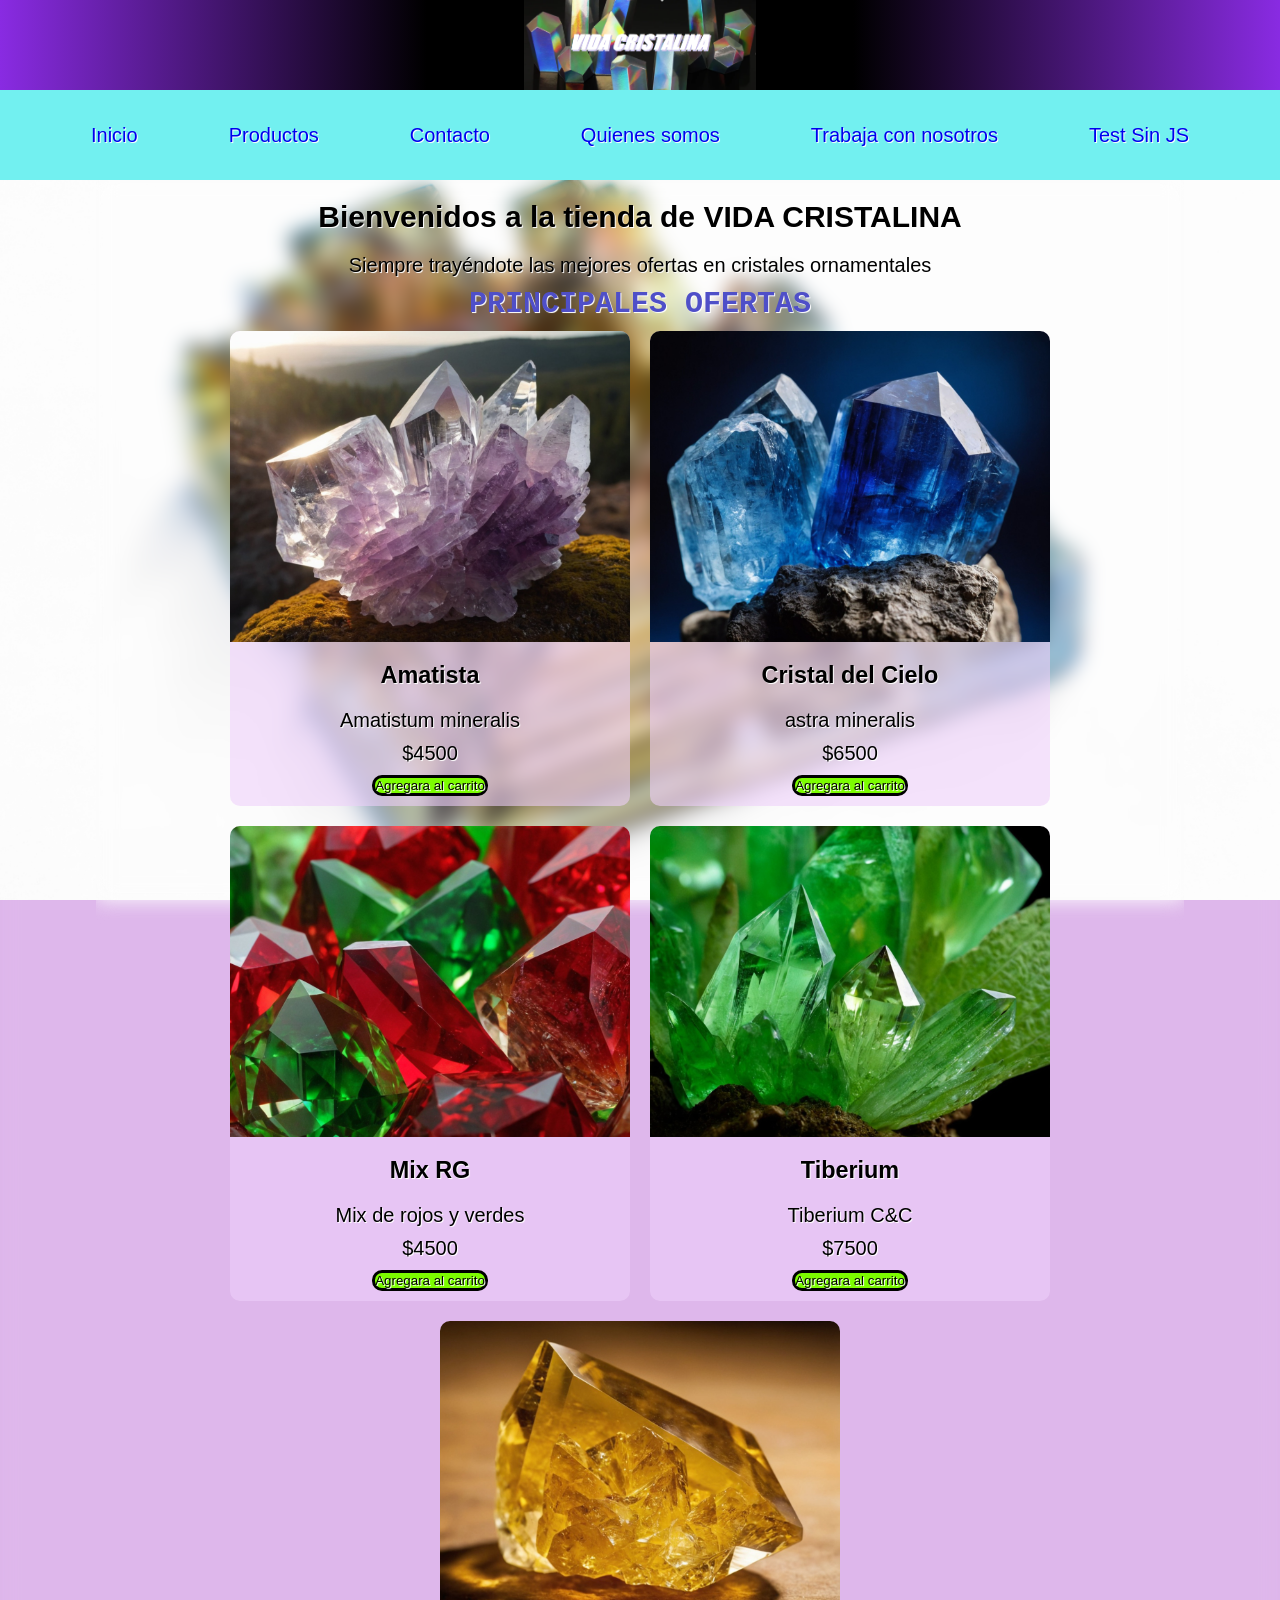
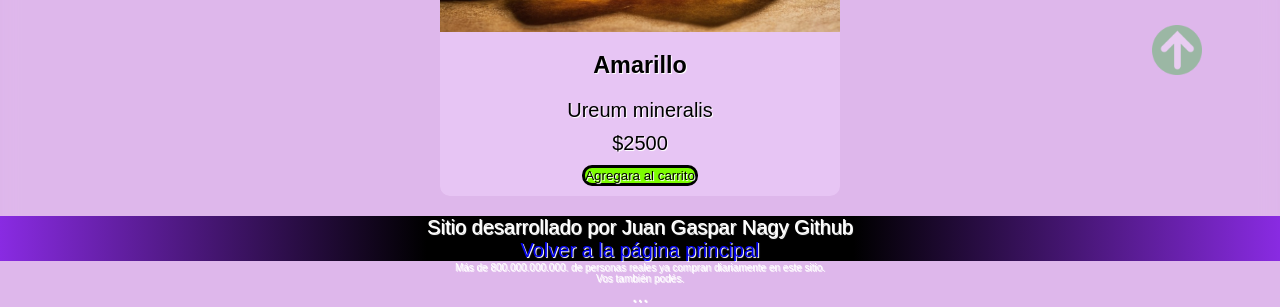
<file: index.html>
<!DOCTYPE html>
<html lang="en">
<head>
    <meta charset="UTF-8">
    <meta name="viewport" content="width=device-width, initial-scale=1.0">
    <link rel="stylesheet" href="css/styles.css">
    <link rel="icon" href="./img/icon2.png">
    <title>E-Shop</title>
</head>
<body>
    <header id="paheader" class="header">
        <a href="./index.html"><div class="logo-container"><img src="./img/LogoTemp2.png" alt="Logo"></div></a>
        
        <!-- USO DIVS adentro de li para que sea más fácil clickear o usar la llema del dedo,
         dispensando de presición.
        
        Si alcanza el tiempo hacer la nav con divs, sin ul para que ocupen
         todo el ancho visual -->
            <nav class="miNav">
                <ul>
                    <li><a href="./index.html"><div class="miNavDiv">Inicio</div></a></li>
                    <li><a href="./pages/products.html"><div class="miNavDiv">Productos</div></a></li>
                    <li><a href="./pages/contact.html"><div class="miNavDiv">Contacto</div></a></li>
                    <li><a href="./pages/about.html"><div class="miNavDiv">Quienes somos</div></a></li>
                    <li><a href="./pages/job.html"><div class="miNavDiv">Trabaja con nosotros</div></a></li>
                    <li><a href="./pages/testdetailsnojs.html"><div class="miNavDiv">Test Sin JS</div></a></li>
                </ul>
            </nav>
    </header>
    <div class="subBody">
        <main id="main">
            <section class="inicio">
                <h1>Bienvenidos a la tienda de VIDA CRISTALINA</h1>
                <p> Siempre trayéndote las mejores ofertas en cristales ornamentales</p>
            </section>
            <div class="contenedor-tarjetas">
                <section>
                    <h2 class="tituloSecundario textoSecundario">PRINCIPALES OFERTAS</h2>

                    <div class="card-container">

                        <article class="card">
                            <img src="./img/productos/Amatista.jpeg" alt="amatista">
                            <h3>Amatista</h3>
                            <p>Amatistum mineralis</p>
                            <p>$4500</p>
                            <button class="btn text-dark">Agregara al carrito</button>
                        </article>

                        <article class="card">
                            <img src="./img/productos/Cielo.jpeg" alt="Cielo">
                            <h3>Cristal del Cielo</h3>
                            <p>astra mineralis</p>
                            <p>$6500</p>
                            <button class="btn text-dark">Agregara al carrito</button>
                        </article>

                        <article class="card">
                            <img src="./img/productos/MulticolorRG.jpeg" alt="MulticolorRG">
                            <h3>Mix RG</h3>
                            <p>Mix de rojos y verdes</p>
                            <p>$4500</p>
                            <button class="btn text-dark">Agregara al carrito</button>
                        </article>
                        
                        <article class="card">
                            <img src="./img/productos/Tiberium.jpeg" alt="Tiberium">
                            <h3>Tiberium</h3>
                            <p>Tiberium C&C</p>
                            <p>$7500</p>
                            <button class="btn text-dark">Agregara al carrito</button>
                        </article>
                        <article class="card">
                            <img src="./img/productos/Yellow.jpeg" alt="Yellow">
                            <h3>Amarillo</h3>
                            <p>Ureum mineralis</p>
                            <p>$2500</p>
                            <button class="btn text-dark">Agregara al carrito</button>
                        </article>
                        </div>
                </section>    
            </div>
        </main>
        
        <!-- <aside>
            Si hay tiempo revisar cómo encajarlo.
            Acá iría un aside, convendría un menú desplegable al hacer hover. dejarlo con un 1% de ancho.
                Revisar qué andaría bien para un e-shop.
        </aside> -->
    </div>

    <footer id="footer">
        <div>
            Sitio desarrollado por Juan Gaspar Nagy <icon>Github</icon>
            <div><a href="./index.html">Volver a la página principal</a></div>
            <div class="anuncio">
                <!--para que respete los dos renglones los span están con display block, considerar
                si se cambia el elemento.-->
                <span>Más de 800.000.000.000. de personas reales ya compran diariamente en este sitio.</span>
                <span>Vos también podés.</span>
            </div>
        </div>
        <center id="statusElement">...</center>
    </footer>
    <a href="#main" title="click aquí para volver arriba"><img class="volverArriba" alt="volverArriba" src="./img/up-arrow.png"></a>
        <!--         RECORDAR 

        RECORDAR USAR EN LAS IMG VIEW RELATIVO Y NO EN PIXELS

        ME gusta la idea de un botoncito que aparezca cuando se baja, para volver arriba

        y otro que despilegue la navbar 
        
        PONERLE TITLE A LOS ELEMENTOS QUE ME GUSTARÍA QUE TENGAN UNA PEQUEÑA DESCRIPCIÓN AL POSAREL PUNTERO
        COMO LA FLECHITA DE VOLVER ARRIBA
        -->
    <script src="./js/titleanim.js"></script>
</body>
</html>
</file>
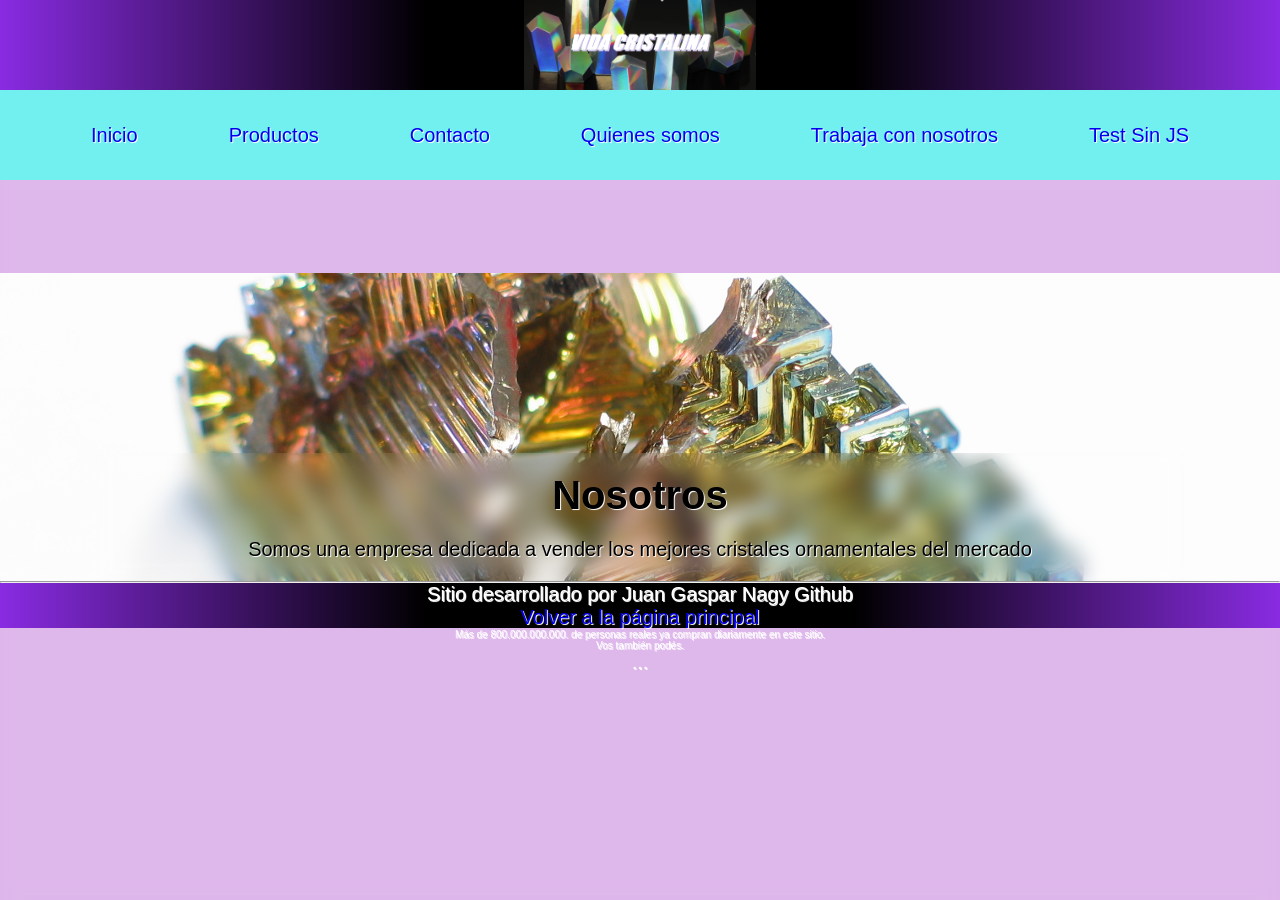
<file: pages/about.html>
<!DOCTYPE html>
<html lang="en">
<head>
    <meta charset="UTF-8">
    <meta name="viewport" content="width=device-width, initial-scale=1.0">
    <link rel="stylesheet" href="../css/styles.css">
    <link rel="icon" href="../img/icon2.png">
    <title>Quienes somos</title>
</head>
<body>
    <header id="paheader" class="header">
        <a href="../index.html"><div class="logo-container"><img src="../img/LogoTemp2.png" alt="Logo"></div></a>
        
        <!-- USO DIVS adentro de li para que sea más fácil clickear o usar la llema del dedo,
         dispensando de presición.
        
        Si alcanza el tiempo hacer la nav con divs, sin ul para que ocupen
         todo el ancho visual -->
            <nav class="miNav">
                <ul>
                    <li><a href="../index.html"><div class="miNavDiv">Inicio</div></a></li>
                    <li><a href="./products.html"><div class="miNavDiv">Productos</div></a></li>
                    <li><a href="./contact.html"><div class="miNavDiv">Contacto</div></a></li>
                    <li><a href="./about.html"><div class="miNavDiv">Quienes somos</div></a></li>
                    <li><a href="./job.html"><div class="miNavDiv">Trabaja con nosotros</div></a></li>
                    <li><a href="./testdetailsnojs.html"><div class="miNavDiv">Test Sin JS</div></a></li>
                </ul>
            </nav>
    </header>
    <div class="subBody">
        <main>
            <div id="nosotros">
                <h1> Nosotros </h1>
                <p>Somos una empresa dedicada a vender los mejores cristales ornamentales del mercado</p>
            </div>
        </main>
    </div>
    <hr>

    <footer id="footer">
        <div>
            Sitio desarrollado por Juan Gaspar Nagy <icon>Github</icon>
            <div><a href="../index.html">Volver a la página principal</a></div>
            <div class="anuncio">
                <!--para que respete los dos renglones los span están con display block, considerar
                si se cambia el elemento.-->
                <span>Más de 800.000.000.000. de personas reales ya compran diariamente en este sitio.</span>
                <span>Vos también podés.</span>
            </div>
        </div>
        <center id="statusElement">...</center>
    </footer>
    <script src="../js/titleanim.js"></script>
</body>
</html>
</file>
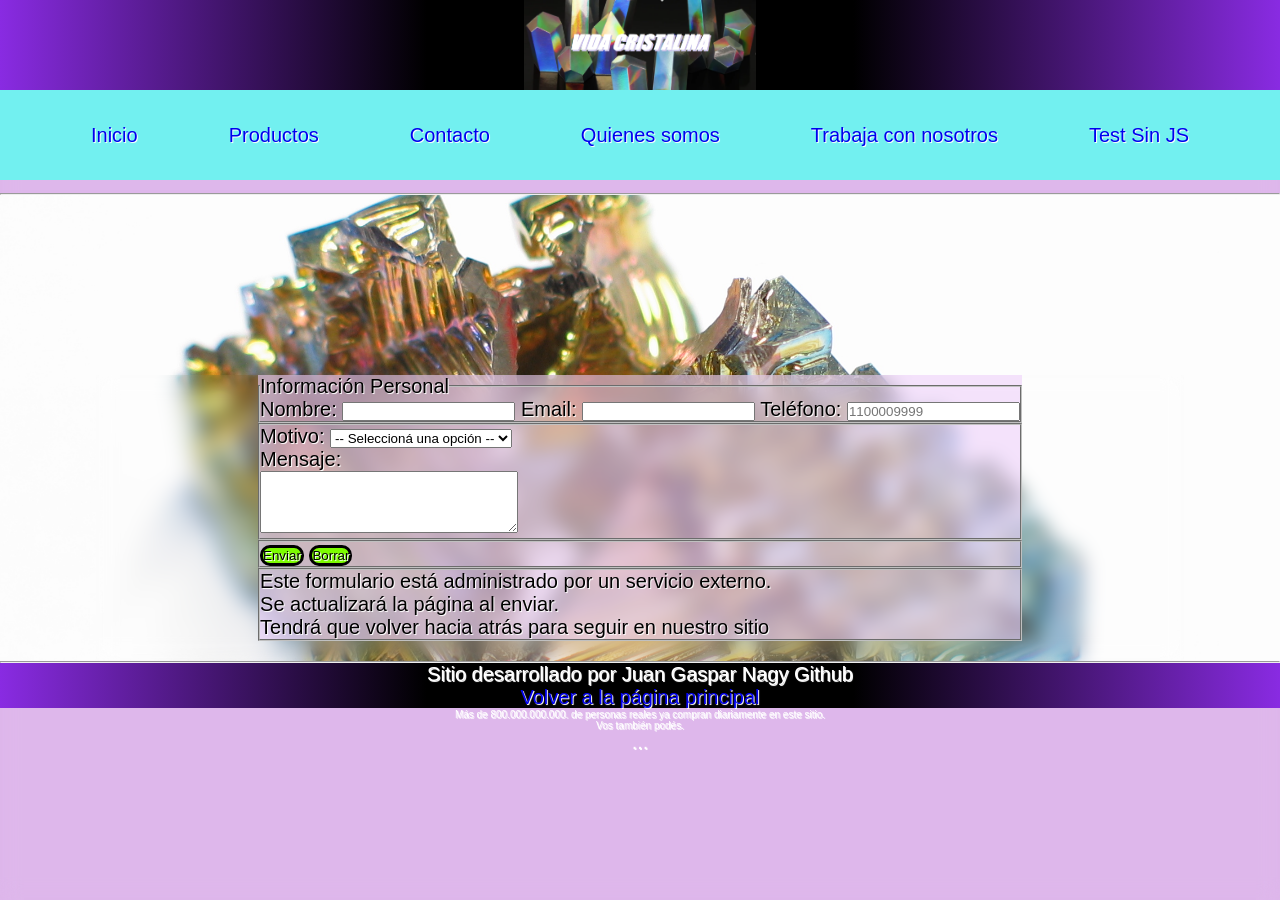
<file: pages/contact.html>
<!DOCTYPE html>
<html lang="en">
<head>
    <meta charset="UTF-8">
    <meta name="viewport" content="width=device-width, initial-scale=1.0">
    <link rel="stylesheet" href="../css/styles.css">
    <link rel="icon" href="../img/icon2.png">
    <title>Contacto</title>
</head>
<body>
    <header id="paheader" class="header">
        <a href="../index.html"><div class="logo-container"><img src="../img/LogoTemp2.png" alt="Logo"></div></a>
        
        <!-- USO DIVS adentro de li para que sea más fácil clickear o usar la llema del dedo,
         dispensando de presición.
        
        Si alcanza el tiempo hacer la nav con divs, sin ul para que ocupen
         todo el ancho visual -->
            <nav class="miNav">
                <ul>
                    <li><a href="../index.html"><div class="miNavDiv">Inicio</div></a></li>
                    <li><a href="./products.html"><div class="miNavDiv">Productos</div></a></li>
                    <li><a href="./contact.html"><div class="miNavDiv">Contacto</div></a></li>
                    <li><a href="./about.html"><div class="miNavDiv">Quienes somos</div></a></li>
                    <li><a href="./job.html"><div class="miNavDiv">Trabaja con nosotros</div></a></li>
                    <li><a href="./testdetailsnojs.html"><div class="miNavDiv">Test Sin JS</div></a></li>
                </ul>
            </nav>
    </header>
    <hr>
    <div class="subBody">
        <main>
            
            <form id="form-contact" action="https://formspree.io/f/xppqjbdz" method="POST">
                <fieldset>
                    <legend>Información Personal</legend>
                    
                    <label for="nombre">Nombre:</label>
                    <input type="text" name="nombre" id="nombre" required>

                    <label for="email">Email:</label>
                    <input type="email" name="email" id="email" required>

                    <label for="telefono">Teléfono:</label>
                    <input type="tel" name="telefono" id="telefono" placeholder="1100009999">
                </fieldset>
                
                <fieldset>
                    <label for="motivo">Motivo:</label>
                    <select id="motivo" name="motivo" required>
                        <option value="">-- Seleccioná una opción --</option>
                        <option value="consulta">Consulta</option>
                        <option value="soporte">Soporte</option>
                        <option value="otros">Otros</option>
                    </select>
                    <input class="escondido" name="otrosmotivos" id="otrosmotivos" placeholder="otrosmotivos">
                    
                    <div>
                        <div><label for="mensaje" >Mensaje:</label></div>
                        <textarea id="mensaje" name="mensaje" rows="4" cols="30" required></textarea></div>
            </fieldset>
            <fieldset>
                <button class="btn text-dark">Enviar</button>
                <button class="btn text-dark">Borrar</button>
            </fieldset>
            <fieldset>
                <p>Este formulario está administrado por un servicio externo.</p>
                <p>Se actualizará la página al enviar.</p>
                <p>Tendrá que volver hacia atrás para seguir en nuestro sitio</p>
            </fieldset>
            </form>
        </main>
    </div>

    <hr>
    <footer id="footer">
        <div>
            Sitio desarrollado por Juan Gaspar Nagy <icon>Github</icon>
            <div><a href="../index.html">Volver a la página principal</a></div>
            <div class="anuncio">
                <!--para que respete los dos renglones los span están con display block, considerar
                si se cambia el elemento.-->
                <span>Más de 800.000.000.000. de personas reales ya compran diariamente en este sitio.</span>
                <span>Vos también podés.</span>
            </div>
        </div>
        <center id="statusElement">...</center>
    </footer>
    <script src="../js/titleanim.js"></script>
    <script src="../js/contactform.js"></script>
</body>
</html>
</file>
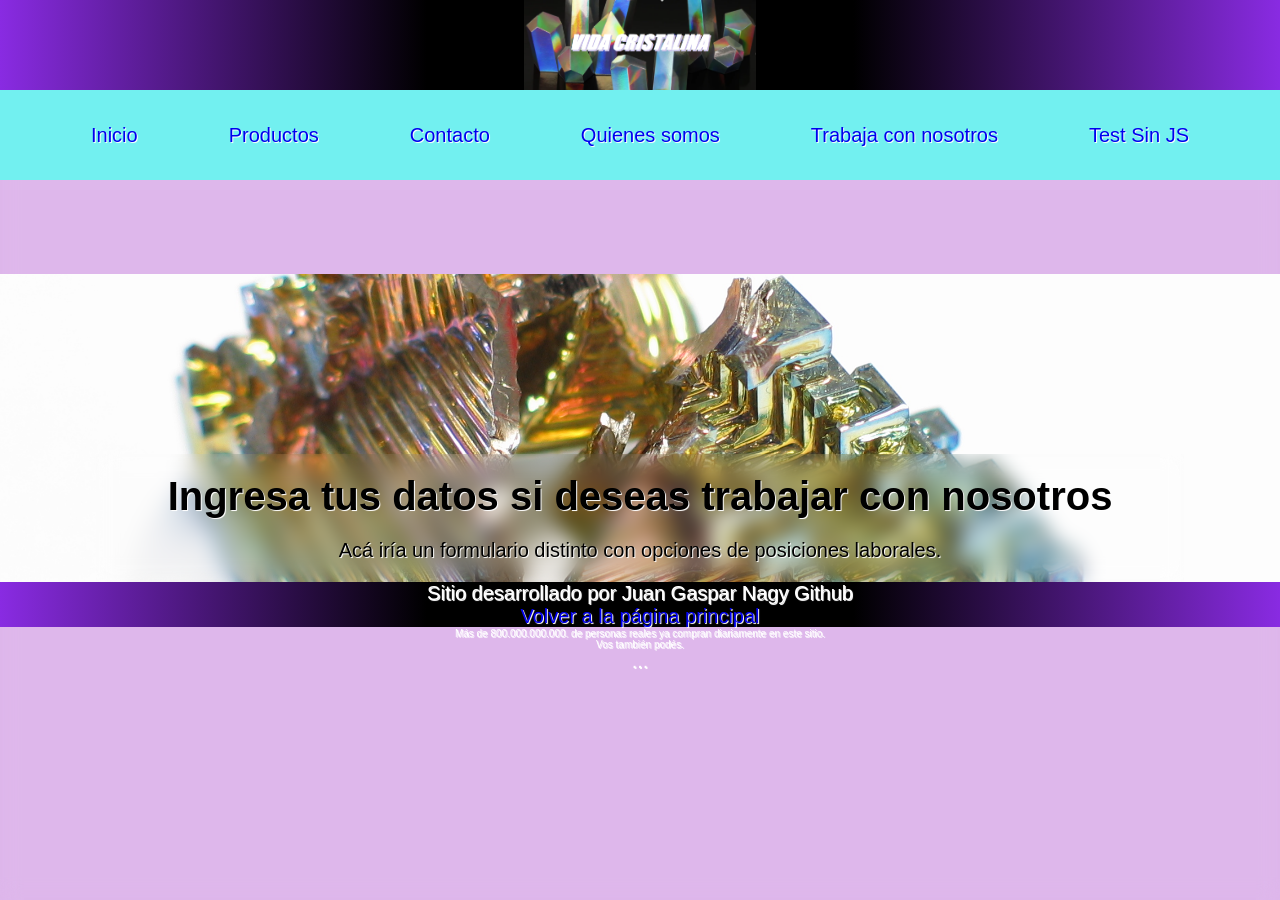
<file: pages/job.html>
<!DOCTYPE html>
<html lang="en">
    <head>
        <meta charset="UTF-8">
        <meta name="viewport" content="width=device-width, initial-scale=1.0">
        <link rel="stylesheet" href="../css/styles.css">
        <link rel="icon" href="../img/icon2.png">
        <title>Trabaja con nosotros</title>
    </head>
    <body>
        
        <header id="paheader" class="header">
            <a href="../index.html"><div class="logo-container"><img src="../img/LogoTemp2.png" alt="Logo"></div></a>
            
            <!-- USO DIVS adentro de li para que sea más fácil clickear o usar la llema del dedo,
            dispensando de presición.
            
            Si alcanza el tiempo hacer la nav con divs, sin ul para que ocupen
            todo el ancho visual -->
                <nav class="miNav">
                    <ul>
                        <li><a href="../index.html"><div class="miNavDiv">Inicio</div></a></li>
                        <li><a href="./products.html"><div class="miNavDiv">Productos</div></a></li>
                        <li><a href="./contact.html"><div class="miNavDiv">Contacto</div></a></li>
                        <li><a href="./about.html"><div class="miNavDiv">Quienes somos</div></a></li>
                        <li><a href="./job.html"><div class="miNavDiv">Trabaja con nosotros</div></a></li>
                        <li><a href="./testdetailsnojs.html"><div class="miNavDiv">Test Sin JS</div></a></li>
                    </ul>
                </nav>
        </header>
        <div class="subBody">
            <main>
                <h1 class="TituloPrimario">Ingresa tus datos si deseas trabajar con nosotros</h1>
                <p> Acá iría un formulario distinto con opciones de posiciones laborales.</p>
            </main>
        </div>
        <footer id="footer">
            <div>
                Sitio desarrollado por Juan Gaspar Nagy <icon>Github</icon>
                <div><a href="../index.html">Volver a la página principal</a></div>
                <div class="anuncio">
                    <!--para que respete los dos renglones los span están con display block, considerar
                    si se cambia el elemento.-->
                    <span>Más de 800.000.000.000. de personas reales ya compran diariamente en este sitio.</span>
                    <span>Vos también podés.</span>
                </div>
            </div>
            <center id="statusElement">...</center>
        </footer>
    <script src="../js/titleanim.js"></script>
    </body>
</html>
</file>
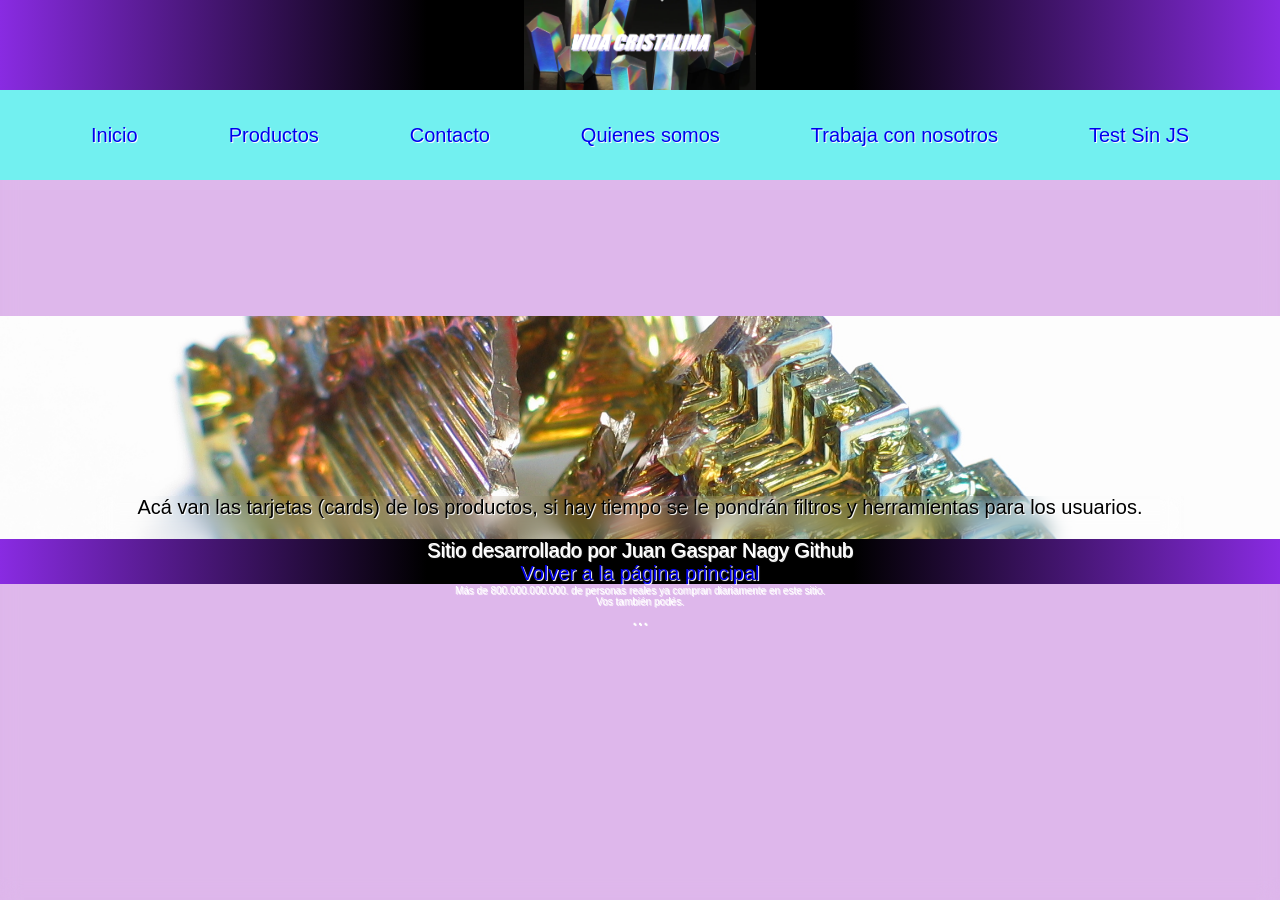
<file: pages/products.html>
<!DOCTYPE html>
<html lang="en">
<head>
    <meta charset="UTF-8">
    <meta name="viewport" content="width=device-width, initial-scale=1.0">
    <link rel="stylesheet" href="../css/styles.css">
    <link rel="icon" href="../img/icon2.png">
    <title>E-Shop</title>
</head>
<body>
    <header id="paheader" class="header">
        <a href="../index.html"><div class="logo-container"><img src="../img/LogoTemp2.png" alt="Logo"></div></a>
        
        <!-- USO DIVS adentro de li para que sea más fácil clickear o usar la llema del dedo,
         dispensando de presición.
        
        Si alcanza el tiempo hacer la nav con divs, sin ul para que ocupen
         todo el ancho visual -->
            <nav class="miNav">
                <ul>
                    <li><a href="../index.html"><div class="miNavDiv">Inicio</div></a></li>
                    <li><a href="./products.html"><div class="miNavDiv">Productos</div></a></li>
                    <li><a href="./contact.html"><div class="miNavDiv">Contacto</div></a></li>
                    <li><a href="./about.html"><div class="miNavDiv">Quienes somos</div></a></li>
                    <li><a href="./job.html"><div class="miNavDiv">Trabaja con nosotros</div></a></li>
                    <li><a href="./testdetailsnojs.html"><div class="miNavDiv">Test Sin JS</div></a></li>
                </ul>
            </nav>
    </header>
    <div class="subBody">
        <main>
            <p>Acá van las tarjetas (cards) de los productos, si hay tiempo se le pondrán filtros y herramientas para los usuarios. </p>
        </main>
    </div>

    <footer id="footer">
        <div>
            Sitio desarrollado por Juan Gaspar Nagy <icon>Github</icon>
            <div><a href="../index.html">Volver a la página principal</a></div>
            <div class="anuncio">
                <!--para que respete los dos renglones los span están con display block, considerar
                si se cambia el elemento.-->
                <span>Más de 800.000.000.000. de personas reales ya compran diariamente en este sitio.</span>
                <span>Vos también podés.</span>
            </div>
        </div>
        <center id="statusElement">...</center>
    </footer>
    <script src="../js/titleanim.js"></script>
</body>


</html>
</file>
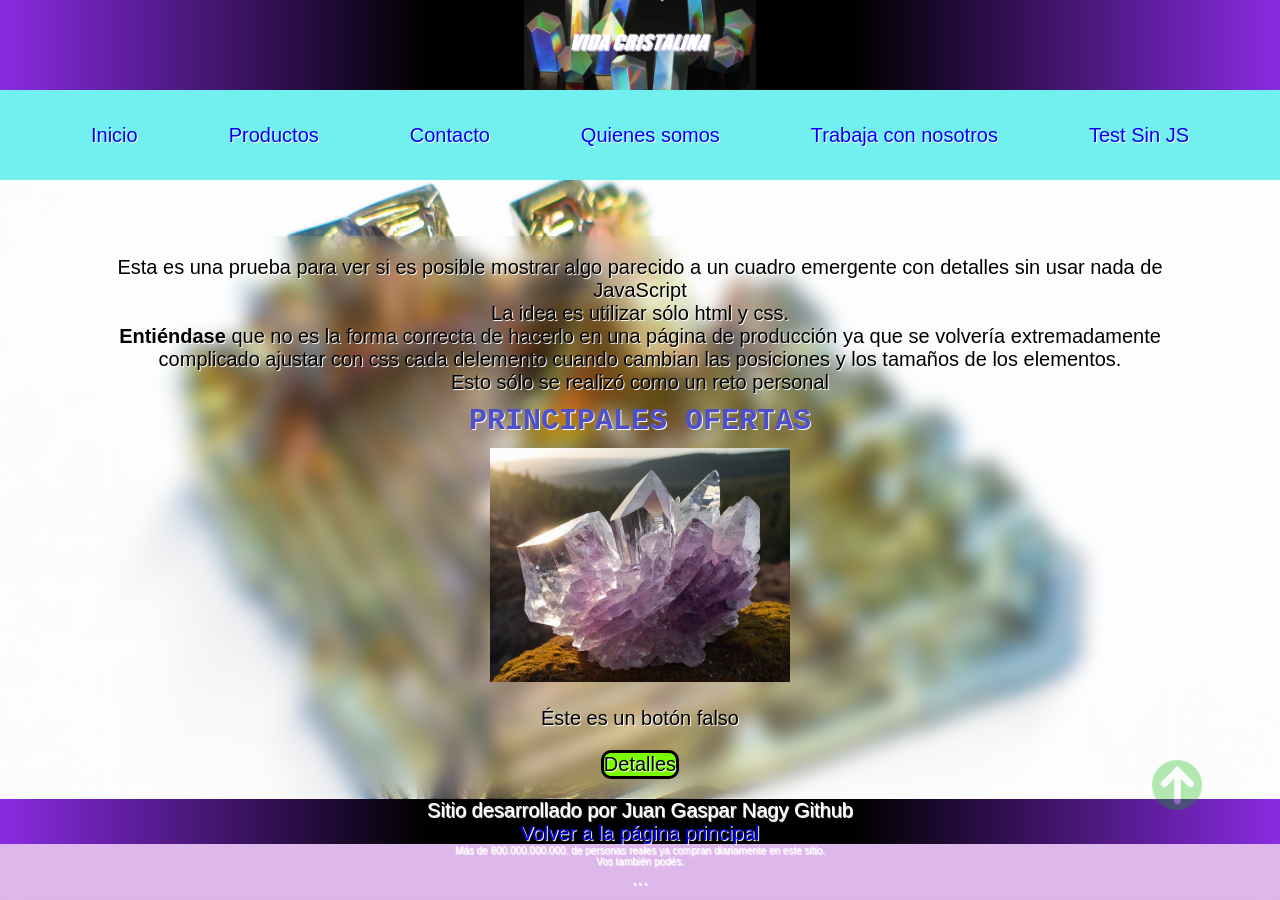
<file: pages/testdetailsnojs.html>
<!DOCTYPE html>
<html lang="en">
    <head>
        <meta charset="UTF-8">
        <meta name="viewport" content="width=device-width, initial-scale=1.0">
        <link rel="stylesheet" href="../css/styles.css">
        <link rel="icon" href="../img/icon2.png">
        <title>E-Shop</title>
    </head>
    <body>
        <header id="paheader" class="header">
            <a href="../index.html"><div class="logo-container"><img src="../img/LogoTemp2.png" alt="Logo"></div></a>
            
            <!-- USO DIVS adentro de li para que sea más fácil clickear o usar la llema del dedo,
            dispensando de presición.
            
            Si alcanza el tiempo hacer la nav con divs, sin ul para que ocupen
            todo el ancho visual -->
                <nav class="miNav">
                    <ul>
                        <li><a href="../index.html"><div class="miNavDiv">Inicio</div></a></li>
                        <li><a href="./products.html"><div class="miNavDiv">Productos</div></a></li>
                        <li><a href="./contact.html"><div class="miNavDiv">Contacto</div></a></li>
                        <li><a href="./about.html"><div class="miNavDiv">Quienes somos</div></a></li>
                        <li><a href="./job.html"><div class="miNavDiv">Trabaja con nosotros</div></a></li>
                        <li><a href="./testdetailsnojs.html"><div class="miNavDiv">Test Sin JS</div></a></li>
                    </ul>
                </nav>
        </header>
        <div class="subBody">
            <main id="main">
                <section class="inicio">
                    <h1> </h1>
                    <p> Esta es una prueba para ver si es posible mostrar algo parecido a un cuadro emergente con detalles sin usar nada de JavaScript</p>
                    <p> La idea es utilizar sólo html y css. </p>
                    <p> <strong>Entiéndase</strong> que no es la forma correcta de hacerlo en una página de producción ya que
                    se volvería extremadamente complicado ajustar con css cada delemento cuando cambian las posiciones y los tamaños
                    de los elementos. </p>

        
                    <p> Esto sólo se realizó como un reto personal</p>
                </section>
            <div class="contenedor-tarjetas">
                <section>
                    <h2 class="tituloSecundario textoSecundario">PRINCIPALES OFERTAS</h2>

                    <div class="card-container">

                    <article class="product-borrar-despues">
                        <div><img src="../img/productos/Amatista.jpeg" alt="amatista" width="300"></div>
                        Éste es un botón falso
                        <div class="fakeButtons">
                            <label id="mostrarProducto1Label" for="mostrarProducto1">Detalles</label>
                            <input type="checkbox" id="mostrarProducto1">

                            <div class="detalleProducto1">
                                <div id="producto1" class="divDescription">
                                    <div><img src="../img/productos/Amatista.jpeg" alt="amatista" width="600"></div>
                                    <h1>AMATISTA</h1>
                                    <p>Amatistum mineralis</p>
                                    <p>$4500</p>
                                    <p>Lorem, ipsum dolor sit amet consectetur adipisicing elit. Error itaque inventore ratione earum dicta magnam explicabo sunt voluptate, aliquam similique consequatur obcaecati ipsum iste, ipsam vero ea non dolore id!</p>
                                    <button class="btn text-dark"><a href="./testdetailsnojs.html">Cerrar detalle</a></button>
                                </div>
                            </div>
                        </div>
                    </article>

                        </div>
                    </section>    
            </div>



            </main>

            
        
            <!-- <aside>
                Si hay tiempo revisar cómo encajarlo.
                Acá iría un aside, convendría un menú desplegable al hacer hover. dejarlo con un 1% de ancho.
                    Revisar qué andaría bien para un e-shop.
            </aside> -->
        </div>
        <footer id="footer">
            <div>
                Sitio desarrollado por Juan Gaspar Nagy <icon>Github</icon>
                <div><a href="../index.html">Volver a la página principal</a></div>
                <div class="anuncio">
                    <!--para que respete los dos renglones los span están con display block, considerar
                    si se cambia el elemento.-->
                    <span>Más de 800.000.000.000. de personas reales ya compran diariamente en este sitio.</span>
                    <span>Vos también podés.</span>
                </div>
            </div>
            <center id="statusElement">...</center>
        </footer>
        <a href="#main" title="click aquí para volver arriba"><img class="volverArriba" alt="volverArriba" src="../img/up-arrow.png"></a>
            <!--         RECORDAR 

            RECORDAR USAR EN LAS IMG VIEW RELATIVO Y NO EN PIXELS

            ME gusta la idea de un botoncito que aparezca cuando se baja, para volver arriba

            y otro que despilegue la navbar 
            
            PONERLE TITLE A LOS ELEMENTOS QUE ME GUSTARÍA QUE TENGAN UNA PEQUEÑA DESCRIPCIÓN AL POSAREL PUNTERO
            COMO LA FLECHITA DE VOLVER ARRIBA
            -->
        <script src="../js/titleanim.js"></script>        
    </body>
</html>
</file>
<file: css/styles.css>
/*primero removemos los estilos que interfieren con posicionamiento*/
*{
    margin:0;
    padding:0;
    box-sizing:border-box;
}
/* ajusto el tamaño base de las fuentes para que sea más fácil calcular los rem y em*/
/* TODO EL DOCUMENTO */
html{
    font-size: 62.5%;
}
/* BODY (por orden de aparición)*/
body{
    font-size: 2rem;
    background-color: rgba(214, 165, 231, 0.8);
    font-family: 'Segoe UI', sans-serif;
    background-size: cover;
    width: 100%;
    min-height: 100vh;
    align-content: center;
}
/* contraste para el fondo con imagen */
body, main, section, article{
    text-shadow: 1px 1px 0.5pt white;
    backdrop-filter: blur(10px)
}
.header{
    position: fixed;
    top: 0;
    right: 0;
    min-width: 100vw;
    min-height: 15vh;
    max-height: 15vh;
    z-index: 10;
}
.logo-container{
    min-height: 10vh;
    background-color: rgba(137, 43, 226);
    display: flex;
    flex-direction:row;
    justify-content: center;
    /* gradiente es vertical, para ponerlo en horizontal lo giro 90 grados con 90deg, recordar. */
    background: linear-gradient(90deg, rgba(137, 43, 226),black, black,rgba(137, 43, 226) )
}
.logo-container img{
    max-height: 10vh;
}
.logo-container:hover{
    color:red;
    outline: 2px solid gold;
}

.miNav nav{
    min-width: 100%;
    display:flex;
    flex-wrap: wrap;
    flex-direction: row;
}

.miNav ul{
  display: flex;
  flex-wrap: wrap;
  background-color: rgb(114, 240, 240);
  justify-content: space-evenly;
}

.miNav ul li{
    justify-content: space-evenly;
    align-content: center;

}

.miNav ul li div{
    align-content: center;
}

.miNavDiv{
    min-height: 10vh;
}
/*Tuve que hacer esto porque no aplica estilo de a, por alguna razón*/
.miNavDiv:hover{
    color:red;
    background-color: blue;
    outline: 2px solid gold;
    text-decoration: none;
}

.subBody{
    padding-top: 20vh;
    /* no se usa a menos que decida fixed para footer */
    /* padding-bottom: 10vw; */
    font-size: 2rem;
    background-color: rgba(214, 165, 231, 0.8);
    background-image: url("../img/Bismuth_crystal_macro.jpg");
    font-family: 'Segoe UI', sans-serif;
    background-size: cover;
    background-attachment: fixed;
    width: 100%;
    display: flex;
    flex-direction: column;
    flex-wrap: wrap;
    z-index: 0;
    align-content: center;
}
.subBodyBackup{
    padding-top: 15vh;
    padding-top: 10vh;
    font-size: 2rem;
    background-color: rgba(214, 165, 231, 0.8);
    background-image: url("../img/Bismuth_crystal_macro.jpg");
    font-family: 'Segoe UI', sans-serif;
    
    background-size: cover;
    
    /* no se usa por ahora
    background-position: no-repeat;
    background-repeat: cover;
     */
    background-attachment: fixed;
    width: 100%;
    min-height: 100vh;
    display: flex;
    flex-direction: column;
    flex-wrap: wrap;
    z-index: 0;
    align-content: center;
    color: black;
}
main{
    width: 85%;
    margin: auto;
    padding-bottom: 2rem;
    display: flex;
    flex-direction: column;
    align-items: center;
    justify-content: center;
    flex: 1;
}
/* body{
    display: flex;
    flex-direction: column;
} */

.inicio p{
    text-align: center;
}
.card-container{
    display: flex;
    flex-direction: row;
    flex-wrap: wrap;
    align-items: center;
    justify-content: center;
    gap: 2rem;

}
.card{
    background-color: rgba(239, 208, 250, 0.589);
    /* Lncho basado en el tamaño del texto. Considerar luego si camvia a vw */
    width: 40rem;
    overflow: hidden;
    display: flex;
    flex-direction: column;
    align-items: center;
    justify-content: center;
    gap: 1rem;
    border-radius: 1rem;
    padding-bottom: 1rem;

}
.card img{
    width: 100%;
}
.text-dark{
    color: black;
}
.btn{
    border:solid;
    border-radius: 1rem;
    background-color: lawngreen;
    cursor: pointer
}
.btn:hover{
    background-color: aqua;
    outline: 2px solid gold;
}
.btn:active{
    color: gold;
    background-color: blue;
}
.fakeButtons{
    border:solid;
    border-radius: 1rem;
    background-color: lawngreen;
    cursor: pointer
}
.fakeButtons:hover{
    background-color: aqua;
    outline: 2px solid gold;
}
.btfakeButtons:active{
    color: gold;
    background-color: blue;
}
a{
    text-decoration: none;
/*Esto es redundante para los <a>, pero lo dejo para recordarlo en otra cosa*/
    cursor: pointer;
}
a:visited {
    text-decoration: none;
    color: inherit;
}
nav a:hover{
    color:red;
    background-color: blue;
    outline: 2px solid gold;
    text-decoration: none;
/*Esto es redundante para los <a>, pero lo dejo para recordarlo en otra cosa*/
}
ul{
    list-style: none;
}
ol{
    list-style: none;
}
footer{
    min-width: 100vw;
    max-height: 5vh;
    color: white;
    text-align: center;
    align-items: center;
    background: linear-gradient(90deg, rgba(137, 43, 226),black, black,rgba(137, 43, 226))
}
#footer a{
    text-decoration: none
}

h1{
    margin: 2rem 0;
    text-align: center;
}
h2, h3{
    margin: 1rem 0rem;
    text-align: center
}


.tituloPrimario{
    color: blue;
    
}
.tituloSecundario{
    color: rgb(79, 79, 200);
    text-align: center;
}
.textoSecundario{
    font-family: 'Courier New', Courier, monospace;
}
.text-dark{
    color:black;
    text-shadow: 1px 1px 0.5pt white;
    backdrop-filter: blur(10px)
}

/* FLECHITA PARA VOLVER ARRIBA*/
.volverArriba{
    opacity: 30%;
    position: fixed;
    width: 5rem;
    height: 5rem;
    bottom: 10%;
    left: 90%;
    /* Extrañamente está tomando el z-index a pesar de que no creé ningún contexto de 
    overlap que enseña midu dev en su curso de flex */
    z-index: 19;
}
.volverArriba:hover{
cursor:pointer;
}
.anuncio{
    display: block;
    align-items: center;
}
.anuncio span{
    font-size: 1rem;
    /* max-width: 75vw; */
    text-align: center;
    /*para que respete el siguiente renglón*/
    display: block;
    
}

/* FORMULARIO */
/*para mayor visibilidad al interactuar en focus*/

.escondido{
    display:none;
}
.revelado{
    display:inline;
}
#form-contact{
    background-color: rgba(239, 208, 250, 0.589);
}
#form-job{
    background-color: rgba(239, 208, 250, 0.589);
}
#form-job input:focus, textarea:focus, select:focus{
    outline: 2px solid blue;
    background-color: rgb(252, 248, 177);
}
#form-contact input:focus, textarea:focus, select:focus{
    outline: 2px solid blue;
    background-color: rgb(252, 248, 177);
}


/* BORRAR */
/* 
--IGNORAR--
ESTO ES DE EL DESAFÍO DE MOSTRAR DETALLES DEL PRODUCTO SIN USAR JS. 
*/

.product-borrar-despues{
    display: flex;
    flex-direction: column;
    flex-wrap: wrap;
    align-items: center;
    justify-content: center;
    gap: 2rem;
}

#mostrarProducto1,
.detalleProducto1 {
  display: none;
  z-index: 0;
}

#mostrarProducto1:checked + .detalleProducto1 {
  /* width: 75vw;
  height: 75vh;
  display: block;
  position: fixed;
  top: 0;
  width: 100%;
  z-index: 20;
  /* inset: 0; 
  margin-inline: auto; */
  display: flex;
  flex-direction: column;
  align-items: center;
  align-content: center;
  text-align: center;
  position: fixed;
  /* inset: 0; */
  top: 25%;
  left: 0;
  margin-left: -40vw;
  margin-top: -50vh;
  width: 100vw;
  height: 100vh;
  z-index: 30;
  /* background-color:white; */
  background: linear-gradient(90deg, rgba(137, 43, 226),white, white,rgba(137, 43, 226) );
  font-size: large;
}

#mostrarProducto1:checked + .detalleProducto1 p{
    padding-left: 10%;
    padding-right: 10%;
    font-size: 3rem;
}

#mostrarProducto1Label:hover{
    cursor: pointer;
    outline: 2px solid gold;
}

@media (max-width: 1599px){
    #mostrarProducto1:checked + .detalleProducto1{
        top: -100%;
        margin-top: -50vh;
    }
    #mostrarProducto1:checked + .detalleProducto1 p::after{
        content: ", con mq1599px"
    }
}
@media (max-width: 624px){
    .subBody{
        padding-top: 30vh;
    }
}
@media (max-width: 352px){
    .subBody{
        padding-top: 40vh;
    }
}
</file>
